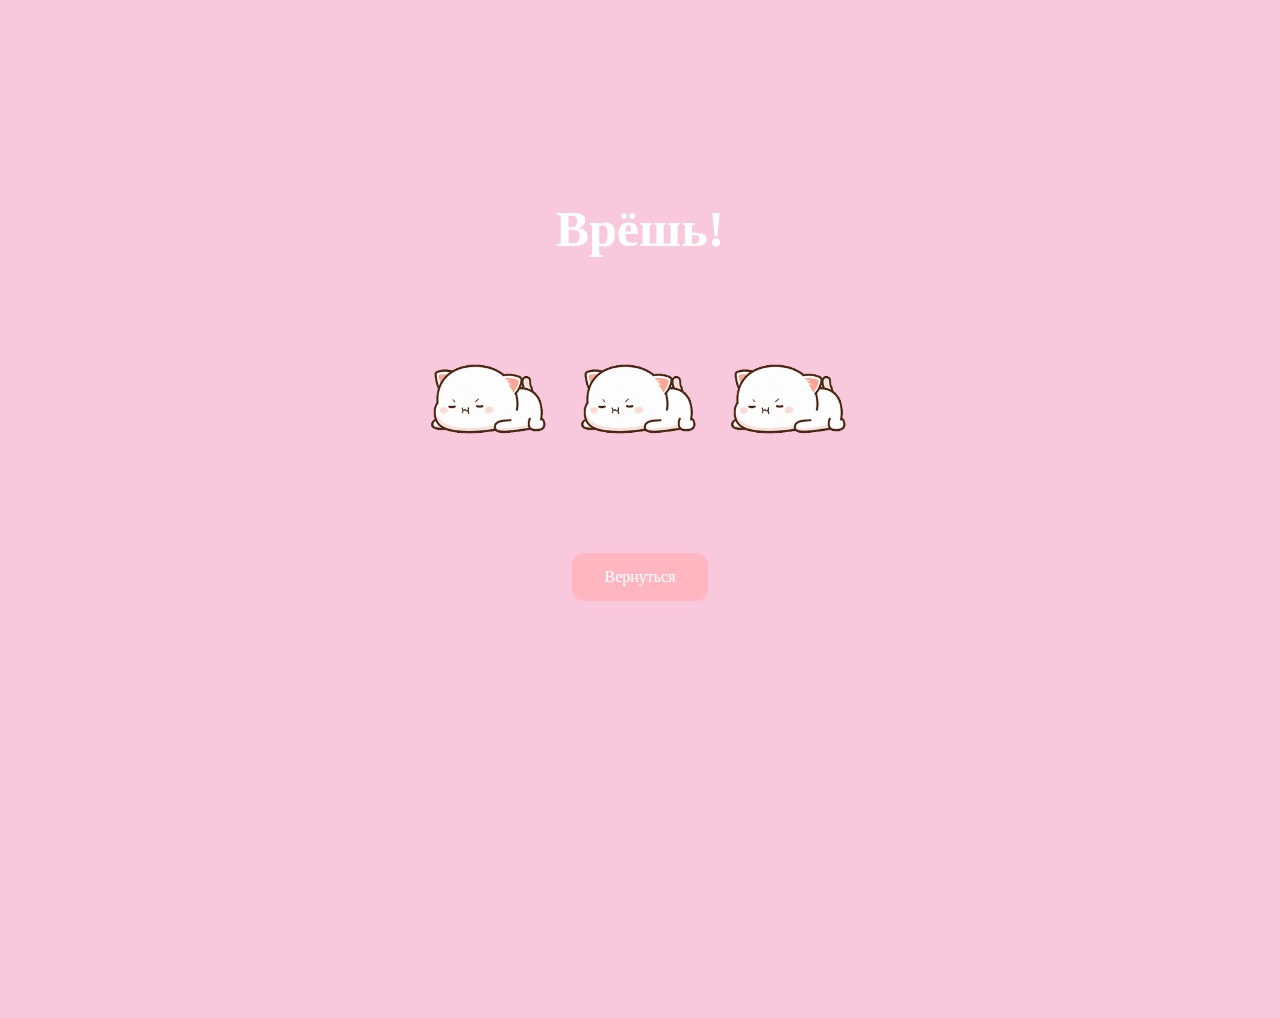
<file: no1.html>
<!DOCTYPE html>
<html lang="en">
  <head>
    <meta
        name="viewport"
        content="width=device-width, initial-scale=1.0"
    />
    <link rel="stylesheet" href="./style/css/styles.css" />
  </head>
  <body>
    <div class="container">
      <div>
        <h1 class="header_text">Врёшь!</h1>
      </div>
      <div class="gif_container">
        <img
          src="./style/images/angry.gif"
          alt="Cute animated illustration"
          class="selector-block"
        />
        <img
          src="./style/images/angry.gif"
          alt="Cute animated illustration"
          class="selector-block"
        />
        <img
          src="./style/images/angry.gif"
          alt="Cute animated illustration"
          class="selector-block"
        />
      </div>
      <div class="buttons">
        <button class="btn" onclick="back()">
          Вернуться
        </button>
      </div>
    </div>
    <script src="./js/main.js"></script>
  </body>
</html>
</file>
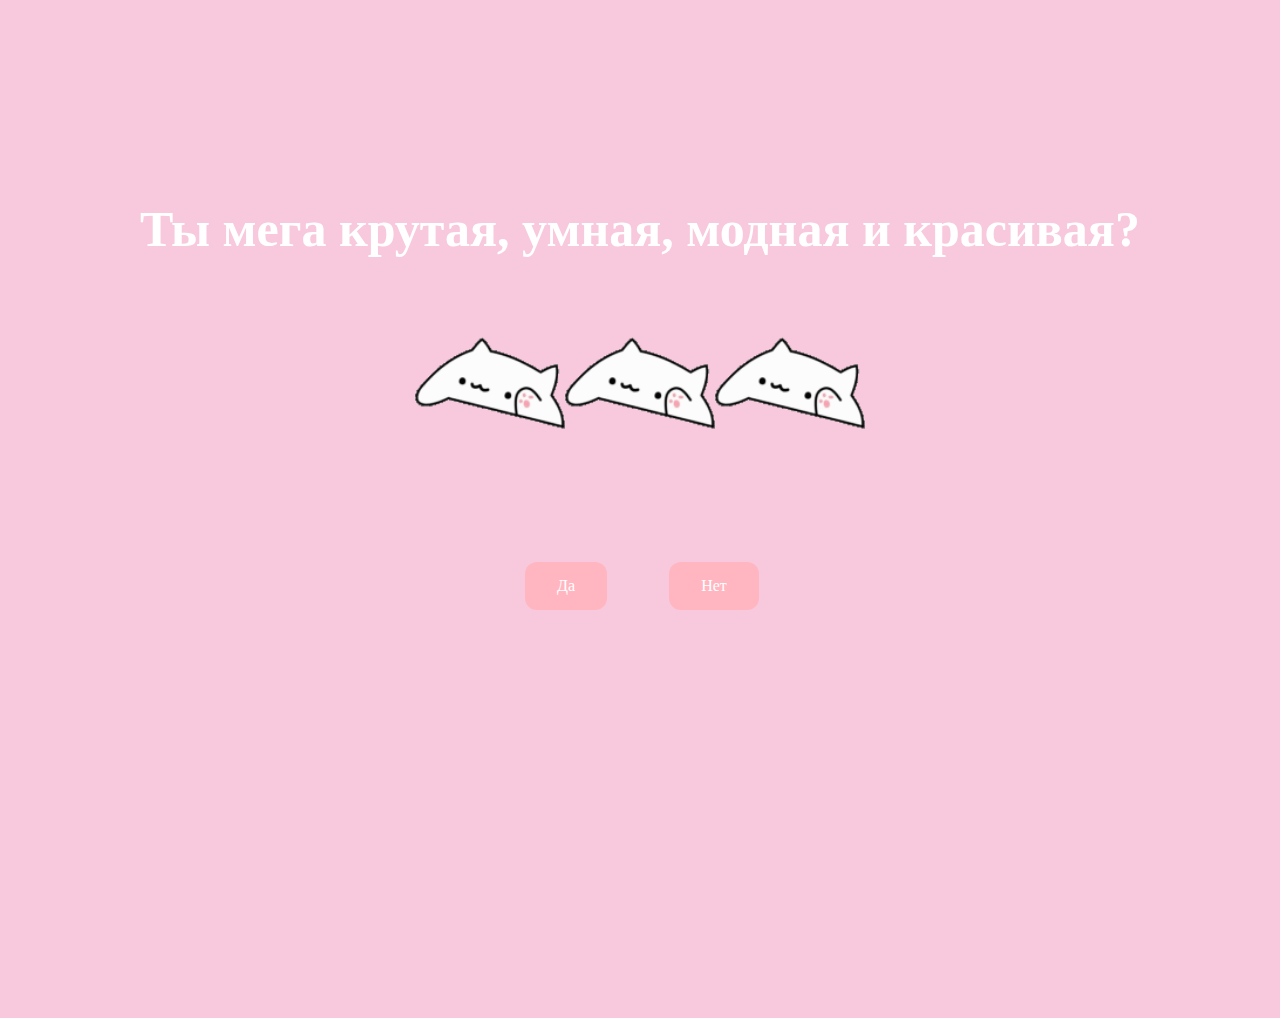
<file: yes1.html>
<!DOCTYPE html>
<html lang="en">
  <head>
    <meta
    name="viewport"
    content="width=device-width, initial-scale=1.0"
    />
    <link rel="stylesheet" href="./style/css/styles.css" />
  </head>
  <body>
    <div class="container">
      <div>
        <h1 class="header_text">Ты мега крутая, умная, модная и красивая?</h1>
      </div>
      <div class="gif_container">
        <img
          src="./style/images/happy.gif"
          alt="Cute animated illustration"
          class="selector-block"
        />
        <img
          src="./style/images/happy.gif"
          alt="Cute animated illustration"
          class="selector-block"
        />
        <img
          src="./style/images/happy.gif"
          alt="Cute animated illustration"
          class="selector-block"
        />
      </div>
      <div class="buttons">
        <button class="btn" id="yesButton" onclick="yes2()">
          Да
        </button>
        <button class="btn" id="noButton" onclick="moveButton()" onmouseover="moveButton()">
          Нет
        </button>
      </div>
    </div>
    <script src="./js/main.js"></script>
  </body>
</html>
</file>
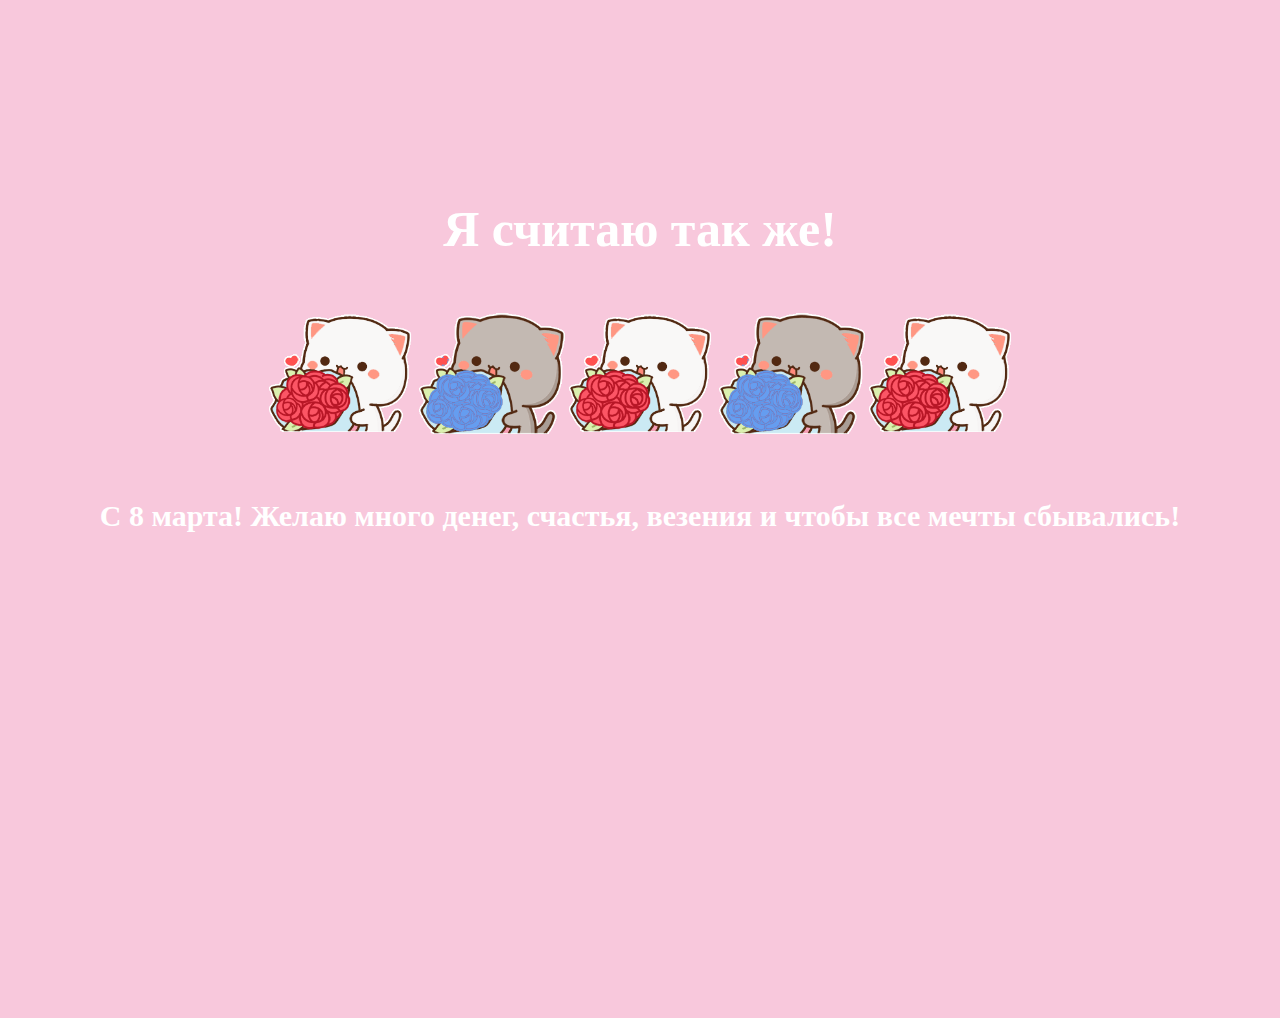
<file: yes2.html>
<!DOCTYPE html>
<html lang="en">
  <head>
    <meta
      name="viewport"
      content="width=device-width, initial-scale=1.0"
    />
    <link rel="stylesheet" href="./style/css/styles.css" />
  </head>
  <body>
    <div class="container">
      <div>
        <h1 class="header_text">Я считаю так же!</h1>
      </div>
      <div class="gif_container">
        <img
          src="./style/images/flowers1.gif"
          alt="Cute animated illustration"
          class="selector-block"
        />
        <img
        src="./style/images/flowers2.gif"
        alt="Cute animated illustration"
        class="selector-block"
         />
        <img
          src="./style/images/flowers1.gif"
          alt="Cute animated illustration"
          class="selector-block"
        />
        <img
        src="./style/images/flowers2.gif"
        alt="Cute animated illustration"
        class="selector-block"
         />
        <img
          src="./style/images/flowers1.gif"
          alt="Cute animated illustration"
          class="selector-block"
        />
      </div>
      <p class="text">С 8 марта! Желаю много денег, счастья, везения и чтобы все мечты сбывались!</p>
    </div>
    <script src="./js/main.js"></script>
  </body>
</html>
</file>
<file: style/css/styles.css>
body {
  display: block;
  height: 90vh;
  background-color: #f8c8dc;
}

#noButton {
  margin-left: 150px;
  position: absolute;
  transition: 0.75s;
}

#yesButton {
  margin-right: 150px;
  position: absolute;
}

.header_text {
  font-family: "Nunito";
  font-size: 50px;
  font-weight: bold;
  color: white;
  text-align: center;
  margin-bottom: 50px;
  margin-top: 150px;
}

.buttons {
  display: flex;
  flex-direction: row;
  justify-content: center;
  width: 100%;
  margin-top: 50px;
}

.btn {
  background-color: #ffb6c1;
  color: white;
  padding: 15px 32px;
  text-align: center;
  font-size: 16px;
  margin: 4px 2px;
  cursor: pointer;
  border: none;
  border-radius: 12px;
  transition: background-color 0.3s ease;
  font-family: "Nunito";
}

.gif_container {
  display: flex;
  justify-content: center;
  align-items: center;
  overflow: hidden;
}

.selector-block {
  width: 100px;
  user-select: none;
  -webkit-user-drag: none;
  user-select: none;
  -moz-user-select: none;
  -webkit-user-select: none;
  -ms-user-select: none;
}

.btn:hover {
  background-color: #faf9f6;
}

.text {
  font-family: "Nunito";
  font-size: 30px;
  font-weight: bold;
  color: white;
  text-align: center;
  margin-top: 65px;
  margin-bottom: 0px;
}


@media screen and (min-width: 768px) {
  #noButton {
    margin-left: 150px;
  }

  #yesButton {
    margin-right: 150px;
  }

  .header_text {
    margin-bottom: 50px;
    margin-top: 200px;
  }

  .buttons {
    margin-top: 100px;
  }

  .selector-block {
    width: 150px;
  }
}
</file>
